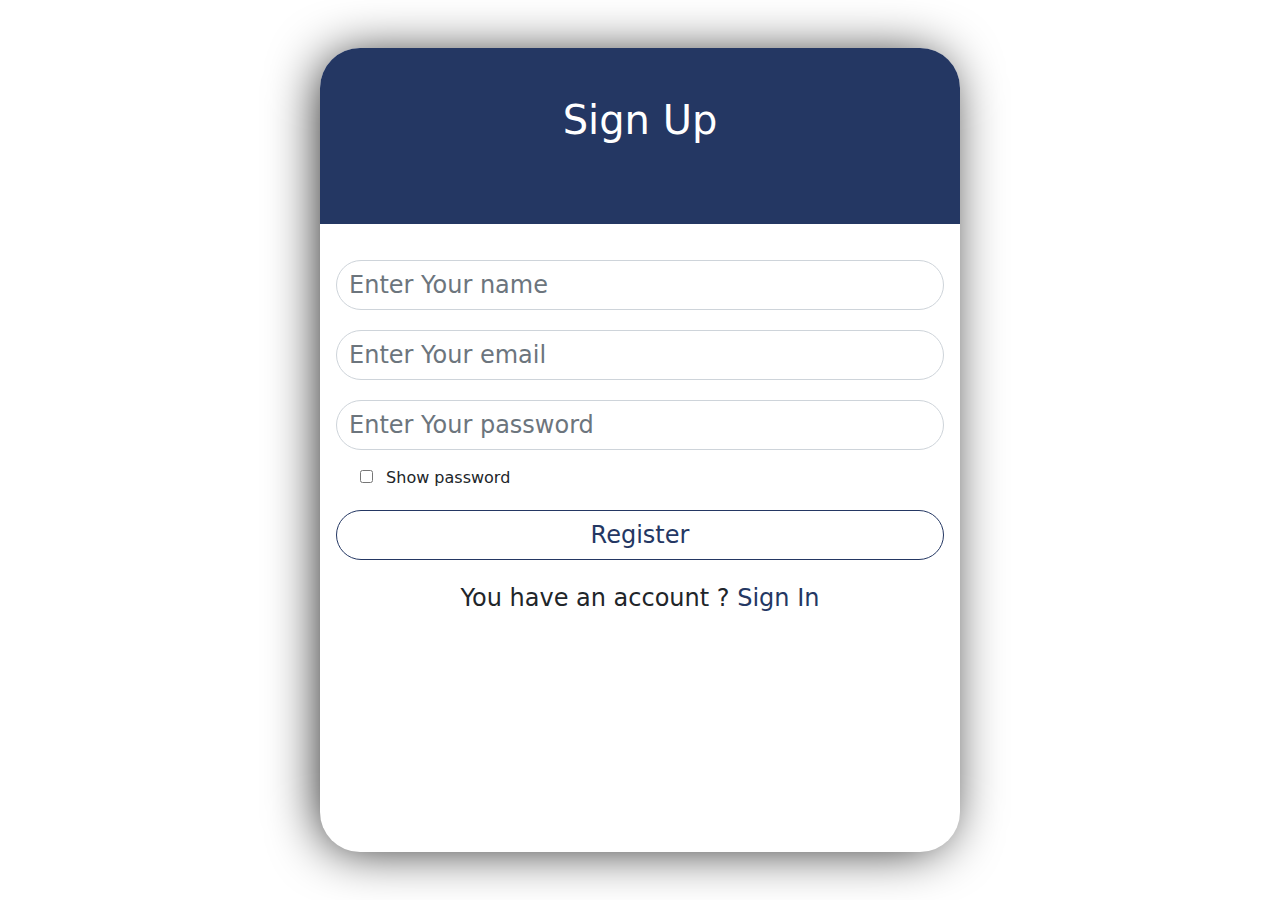
<file: index.html>
<!DOCTYPE html>
<html lang="en">
<head>
    <meta charset="UTF-8">
    <meta http-equiv="X-UA-Compatible" content="IE=edge">
    <meta name="viewport" content="width=device-width, initial-scale=1.0">
    <title>sginUp A-H-E</title>
    <link rel="icon"  href="img/7-78984_brown-sugar-clipart-png-transparent-cartoons-brown-sugar.svg" type="image/xl-icon">
    <link rel="stylesheet" href="Css/all.min.css">
    <link rel="stylesheet" href="Css/bootstrap.min.css">
    <link rel="stylesheet" href="Css/styleForm.css">
</head>
<body>
    <section  class="login-full d-flex justify-content-center">
        <form class=" w-50 text-center ">
            <div class="login-h py-5">
                <h1 class=" text-white text-capitalize "> Sign up </h1>
                <br>
            </div>
            <div class="d-flex flex-column justify-content-center px-3 mt-3">  
                <input id="Name" class="fs-4 form-control bg-transparent rounded-pill" type="text" placeholder="Enter Your name">

                <input id="Email" class="fs-4 form-control bg-transparent rounded-pill" type="email" placeholder="Enter Your email">

                <input id="PassWord" class="fs-4 form-control bg-transparent rounded-pill" type="password" placeholder="Enter Your password">
               
                <div class="text-start mx-4">
                    <input id="ShowPassword" onclick="hidePass()" type="checkbox" class="me-2"> <label for="ShowPassword">Show password</label>
                </div>
                
                <a onclick="sentDataUserLocal()" class="btn login-btn fs-4 rounded-pill" >Register</a>
                <p class="login-p text-center fs-4">You have an account ?
                    <a class="fs-4" onclick="SignIn()" href="LoginAndRegister\signIn.html">Sign In</a>
                </p>
            </div>
        </form>
    </section>

    <script src="js/bootstrap.bundle.min.js"></script>
    <script src="js/form.js"></script>
</body>
</html>
</file>
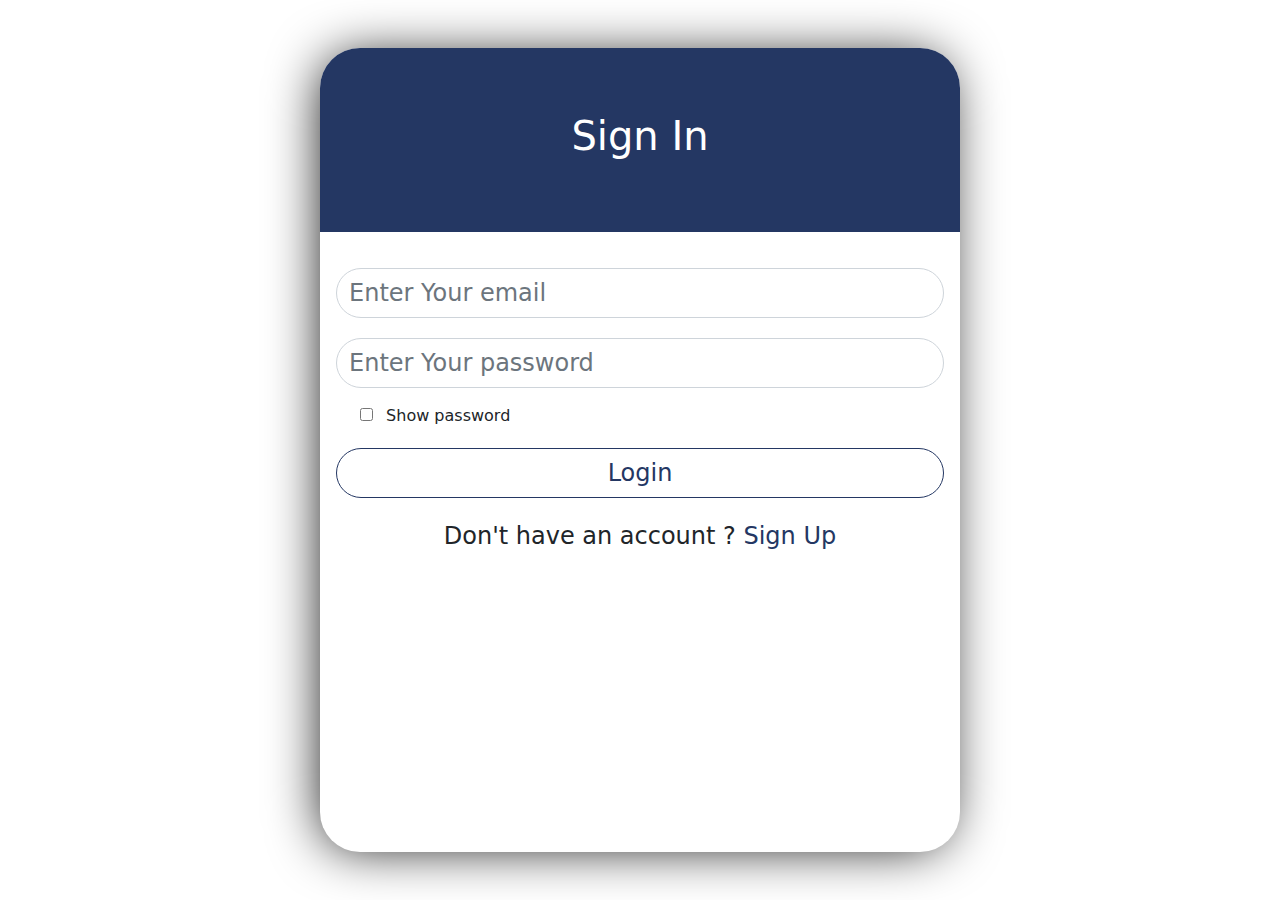
<file: LoginAndRegister/signIn.html>
<!DOCTYPE html>
<html lang="en">
<head>
    <meta charset="UTF-8">
    <meta http-equiv="X-UA-Compatible" content="IE=edge">
    <meta name="viewport" content="width=device-width, initial-scale=1.0">
    <title>sginIn A-H-E</title>
    <link rel="icon"  href="../img/7-78984_brown-sugar-clipart-png-transparent-cartoons-brown-sugar.svg" type="image/xl-icon">
    <link rel="stylesheet" href="../Css/all.min.css">
    <link rel="stylesheet" href="../Css/bootstrap.min.css">
    <link rel="stylesheet" href="../Css/styleForm.css">
</head>
<body>
    <section id="login" class="login-full d-flex justify-content-center">
        <form class=" w-50 text-center ">
            <div class="login-h py-5">
                <h1 class=" text-white text-capitalize py-3">Sign In</h1>
            </div>
            <div class="d-flex flex-column justify-content-center px-3 mt-3"> 
                <input id="EmailLogin"  class="fs-4 form-control bg-transparent rounded-pill" type="email" placeholder="Enter Your email">
                
                <input id="passLogin" class="fs-4 form-control bg-transparent rounded-pill" type="password" placeholder="Enter Your password">
                <div class="text-start mx-4">
                    <input id="ShowPasswordLogin" onclick="hidePassLogin()" type="checkbox" class="me-2"> <label for="ShowPasswordLogin">Show password</label>
                </div>  
                <a id="login" onclick="getDataUserLocal()" class="btn login-btn fs-4 rounded-pill" > Login</a> 
                
                <p class="login-p text-center fs-4">Don't have an account ?
                    <a class="signUp-text fs-4" onclick="SignUP()" href="../index.html">Sign Up</a>
                </p>
            </div>
       
        </form>
    </section>

    <script src="../js/bootstrap.bundle.min.js"></script>
    <script src="../js/form.js"></script>
</body>
</html>
</file>
<file: Css/styleForm.css>
:root
{
    --main-Color: #FFFFFF !important;
    --second-Color:#243763 !important ;
}
.login-full{
    height: 100vh;
    background-color: var(--main-Color);
}

form{
    margin: 3rem 0;
    background-color:var(--main-Color);
    box-shadow: -5px 2px 54px -9px rgba(0, 0, 0, 1);
    border-radius: 40px !important;
}

form input{
    margin-top: 20px;
    
}

.login-btn {
    width: 100%;
    margin: 20px auto; 
    background-color: var(--main-Color);
    color: var(--second-Color);
    border: 1px solid var(--second-Color) !important;
    
}

.login-btn:hover{

    background-color: var(--second-Color);
    color: var(--main-Color);
    border: 1px solid var(--main-Color) !important;
    
}
.login-h{
    background-color: var(--second-Color);
    border-top-right-radius: 40px !important;
    border-top-left-radius: 40px !important;
}

.login-p a{
    text-decoration: none;
    color: var(--second-Color) !important;
}

.login-p a:hover{
    text-decoration:underline;
}


@media (max-width: 767.98px)
{

    form
    {
        margin: 1rem 0;
    }
    section .w-50
    {
        width: 85% !important  ;
    }
    .login-full>form p
    {
        font-size: 19px !important;
    }
    .login-full>form p a
    {
        font-size: 18px  !important;
    }
    #login>form h1
    {
        padding: 3px 0px !important;
    }
}
</file>
